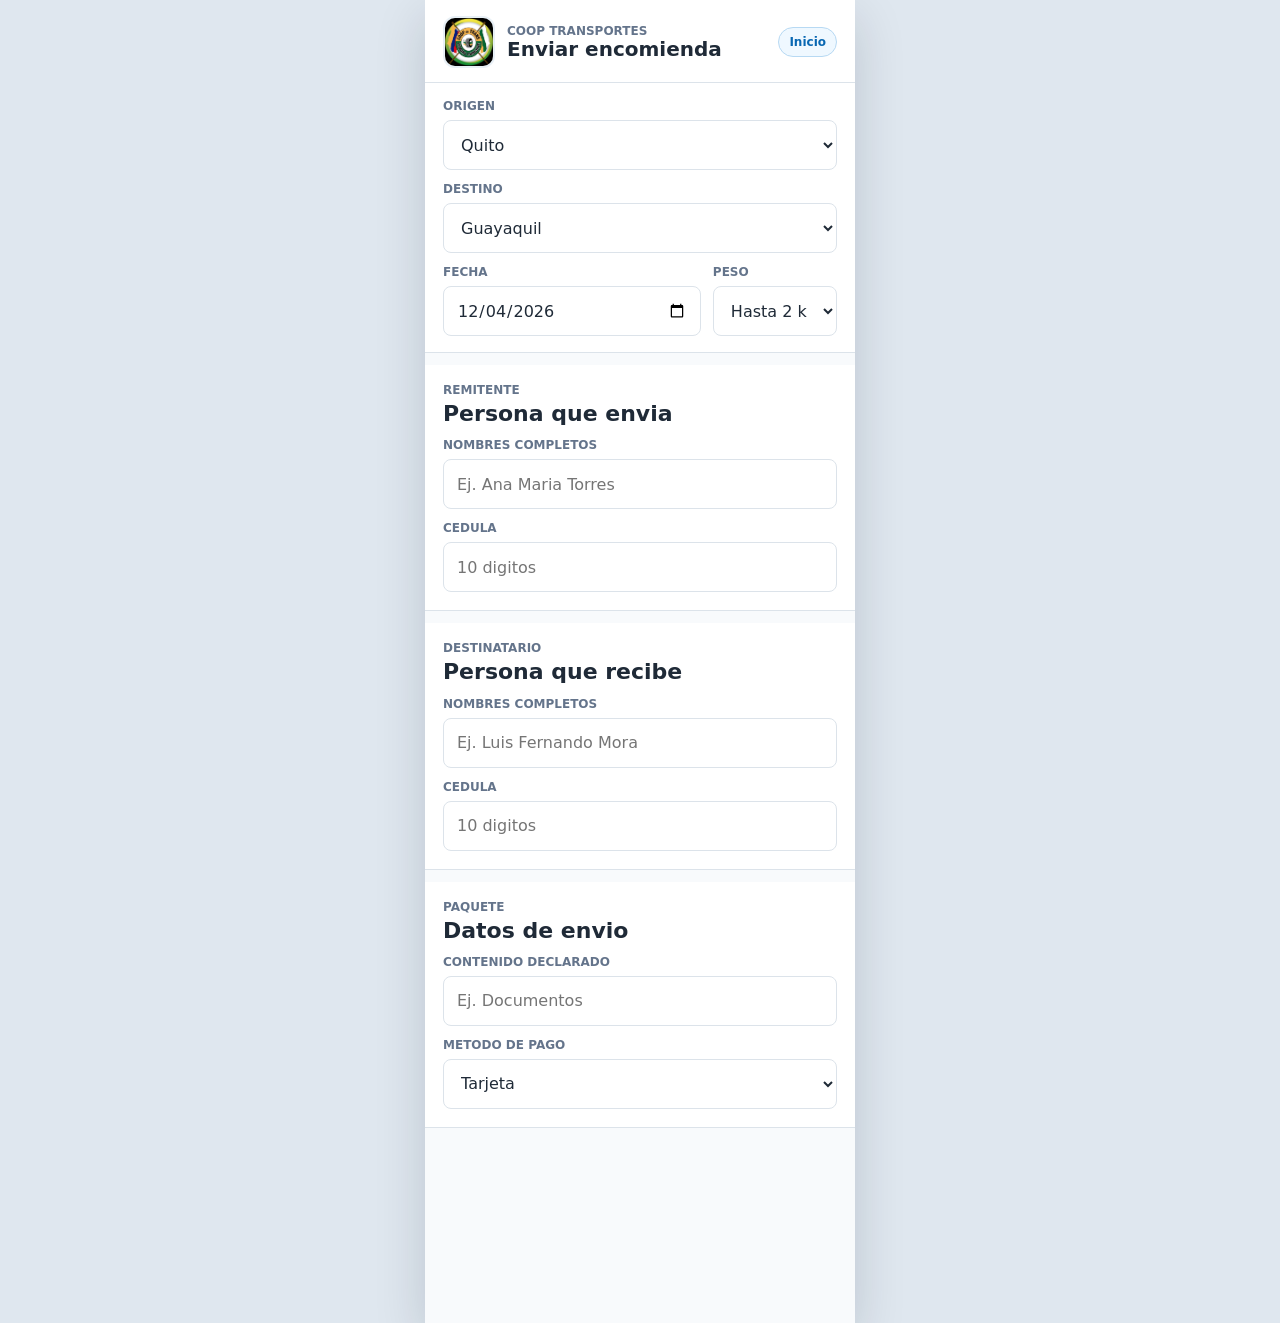
<file: encomiendas.html>
<!doctype html>
<html lang="es">
  <head>
    <meta charset="utf-8" />
    <meta name="viewport" content="width=device-width, initial-scale=1, viewport-fit=cover" />
    <title>Coop Transportes | Encomiendas</title>
    <link rel="stylesheet" href="./styles.css?v=20260619-clean-status" />
  </head>
  <body class="mobile-webview">
    <main class="app-shell">
      <header class="topbar">
        <div class="brand">
          <img class="brand-logo" src="./assets/zamora-chinchipe-logo.jpg" alt="Cooperativa de Transporte Zamora Chinchipe" />
          <div>
            <p>Coop Transportes</p>
            <h1>Enviar encomienda</h1>
          </div>
        </div>
        <a class="secure-pill link-pill" href="./index.html">Inicio</a>
      </header>

      <form id="parcel-form" class="parcel-form">
        <section class="route-panel" aria-label="Ruta de encomienda">
          <label>
            <span>Origen</span>
            <select id="parcel-origin" required>
              <option value="Quito">Quito</option>
              <option value="Guayaquil">Guayaquil</option>
              <option value="Cuenca">Cuenca</option>
              <option value="Manta">Manta</option>
            </select>
          </label>

          <label>
            <span>Destino</span>
            <select id="parcel-destination" required>
              <option value="Guayaquil">Guayaquil</option>
              <option value="Quito">Quito</option>
              <option value="Cuenca">Cuenca</option>
              <option value="Manta">Manta</option>
            </select>
          </label>

          <div class="inline-fields">
            <label>
              <span>Fecha</span>
              <input id="parcel-date" type="date" required />
            </label>
            <label>
              <span>Peso</span>
              <select id="parcel-weight" required>
                <option value="Hasta 2 kg">Hasta 2 kg</option>
                <option value="2 a 5 kg">2 a 5 kg</option>
                <option value="5 a 10 kg">5 a 10 kg</option>
              </select>
            </label>
          </div>
        </section>

        <section class="form-section">
          <div class="section-title">
            <p>Remitente</p>
            <h2>Persona que envia</h2>
          </div>
          <label>
            <span>Nombres completos</span>
            <input id="sender-name" type="text" autocomplete="name" required minlength="5" placeholder="Ej. Ana Maria Torres" />
          </label>
          <label>
            <span>Cedula</span>
            <input id="sender-id" type="text" inputmode="numeric" maxlength="10" pattern="[0-9]{10}" required placeholder="10 digitos" />
          </label>
        </section>

        <section class="form-section">
          <div class="section-title">
            <p>Destinatario</p>
            <h2>Persona que recibe</h2>
          </div>
          <label>
            <span>Nombres completos</span>
            <input id="receiver-name" type="text" autocomplete="name" required minlength="5" placeholder="Ej. Luis Fernando Mora" />
          </label>
          <label>
            <span>Cedula</span>
            <input id="receiver-id" type="text" inputmode="numeric" maxlength="10" pattern="[0-9]{10}" required placeholder="10 digitos" />
          </label>
        </section>

        <section class="form-section">
          <div class="section-title">
            <p>Paquete</p>
            <h2>Datos de envio</h2>
          </div>
          <label>
            <span>Contenido declarado</span>
            <input id="parcel-content" type="text" required minlength="3" placeholder="Ej. Documentos" />
          </label>
          <label>
            <span>Metodo de pago</span>
            <select id="parcel-payment" required>
              <option value="Tarjeta">Tarjeta</option>
              <option value="Efectivo">Efectivo</option>
            </select>
          </label>
        </section>

        <section class="parcel-summary" aria-label="Resumen de encomienda">
          <div>
            <span>Total estimado</span>
            <strong id="parcel-total">$0.00</strong>
          </div>
          <button class="primary" type="submit">Generar envio</button>
        </section>
      </form>

      <dialog id="parcel-dialog">
        <div class="dialog-card">
          <div class="done-mark">OK</div>
          <p class="eyebrow">Encomienda registrada</p>
          <h2>Orden generada</h2>
          <p id="parcel-copy"></p>
          <p id="parcel-callback-status" class="callback-status">Procesando tu solicitud...</p>
          <strong id="parcel-code" class="ticket-code"></strong>
          <button id="close-parcel-dialog" class="primary" type="button">Pagar</button>
        </div>
      </dialog>

      <dialog id="parcel-card-dialog">
        <div class="dialog-card">
          <p class="eyebrow">Tarjeta guardada</p>
          <h2>Selecciona una tarjeta</h2>
          <button id="select-parcel-demo-card" class="saved-card" type="button">
            <span>Visa</span>
            <strong>•••• 4582</strong>
            <small>Cliente Coop · vence 08/28</small>
          </button>
          <button id="cancel-parcel-card" class="secondary" type="button">Volver</button>
        </div>
      </dialog>
    </main>

    <script src="./encomiendas.js?v=20260619-clean-status"></script>
  </body>
</html>
</file>
<file: styles.css>
:root {
  color-scheme: light;
  --bg: #f3f6f9;
  --panel: #ffffff;
  --ink: #1f2a37;
  --muted: #64748b;
  --line: #dce3ea;
  --primary: #0867b2;
  --primary-dark: #064a80;
  --accent: #f7c948;
  --selected: #13b981;
  --taken: #a6b0bd;
  --danger: #c2410c;
  --shadow: 0 18px 48px rgba(15, 23, 42, 0.16);
}

* {
  box-sizing: border-box;
}

body {
  min-height: 100vh;
  margin: 0;
  background:
    linear-gradient(160deg, rgba(8, 103, 178, 0.11), transparent 34%),
    var(--bg);
  color: var(--ink);
  font-family: Inter, ui-sans-serif, system-ui, -apple-system, BlinkMacSystemFont, "Segoe UI", sans-serif;
}

body.mobile-webview {
  min-height: 100dvh;
  display: grid;
  justify-items: center;
  align-items: start;
  padding: 0;
  background: #dfe7ef;
  overflow-x: hidden;
}

button,
input,
select {
  font: inherit;
}

.app-shell {
  width: min(430px, 100%);
  min-height: 100vh;
  margin: 0 auto;
  display: flex;
  flex-direction: column;
  background: #f8fafc;
  box-shadow: var(--shadow);
}

body.mobile-webview .app-shell {
  width: min(430px, 100vw);
  max-width: 430px;
  min-height: 100dvh;
  border-radius: 0;
  overflow: hidden;
}

.topbar {
  display: flex;
  align-items: center;
  justify-content: space-between;
  gap: 14px;
  padding: max(16px, env(safe-area-inset-top)) 18px 14px;
  background: var(--panel);
  border-bottom: 1px solid var(--line);
}

.brand {
  display: flex;
  align-items: center;
  gap: 12px;
  min-width: 0;
}

.brand-mark {
  width: 48px;
  height: 48px;
  flex: 0 0 auto;
  display: grid;
  place-items: center;
  border-radius: 12px;
  background: var(--primary);
  color: white;
  font-size: 18px;
  font-weight: 950;
}

.brand-logo {
  width: 52px;
  height: 52px;
  flex: 0 0 auto;
  border: 2px solid #e8f0f6;
  border-radius: 12px;
  background: #ffffff;
  object-fit: cover;
}

.brand p,
.eyebrow,
.route-panel span,
.summary-bar span,
.seat-heading p {
  margin: 0;
  color: var(--muted);
  font-size: 12px;
  font-weight: 800;
  letter-spacing: 0;
  text-transform: uppercase;
}

h1,
h2 {
  margin: 0;
  letter-spacing: 0;
}

h1 {
  font-size: 20px;
  line-height: 1.1;
}

h2 {
  font-size: 22px;
  line-height: 1.15;
}

.secure-pill {
  flex: 0 0 auto;
  padding: 7px 10px;
  border: 1px solid #b7d9f3;
  border-radius: 999px;
  background: #eff8ff;
  color: var(--primary);
  font-size: 12px;
  font-weight: 800;
}

.link-pill {
  text-decoration: none;
}

.dashboard-hero,
.form-section,
.activity-section {
  display: grid;
  gap: 12px;
  padding: 18px;
  background: var(--panel);
  border-bottom: 1px solid var(--line);
}

.dashboard-hero {
  gap: 8px;
  background:
    linear-gradient(135deg, rgba(8, 103, 178, 0.14), rgba(19, 185, 129, 0.1)),
    #ffffff;
}

.dashboard-hero p,
.section-title p,
.form-section span,
.parcel-summary span {
  margin: 0;
  color: var(--muted);
  font-size: 12px;
  font-weight: 800;
  letter-spacing: 0;
  text-transform: uppercase;
}

.dashboard-hero span {
  color: var(--muted);
  font-size: 14px;
  line-height: 1.45;
}

.service-grid {
  display: grid;
  gap: 10px;
  padding: 16px 18px;
  background: #f8fafc;
  border-bottom: 1px solid var(--line);
}

.service-card {
  display: grid;
  grid-template-columns: 46px minmax(0, 1fr);
  gap: 10px 12px;
  align-items: center;
  min-height: 86px;
  padding: 12px;
  border: 1px solid var(--line);
  border-radius: 8px;
  background: #ffffff;
  color: var(--ink);
  text-decoration: none;
}

.service-card small {
  grid-column: 2;
  color: var(--muted);
  font-size: 13px;
  line-height: 1.35;
}

.service-icon {
  grid-row: span 2;
  width: 46px;
  height: 46px;
  display: grid;
  place-items: center;
  border-radius: 8px;
  background: #eff8ff;
  color: var(--primary);
  font-weight: 950;
}

.metric-grid {
  display: grid;
  grid-template-columns: 1fr 1fr;
  gap: 10px;
  padding: 0 18px 16px;
  background: #f8fafc;
  border-bottom: 1px solid var(--line);
}

.metric-card {
  display: grid;
  gap: 6px;
  padding: 14px;
  border: 1px solid var(--line);
  border-radius: 8px;
  background: #ffffff;
}

.metric-card span,
.activity-item span {
  color: var(--muted);
  font-size: 11px;
  font-weight: 800;
  text-transform: uppercase;
}

.metric-card strong {
  color: var(--primary);
  font-size: 28px;
  line-height: 1;
}

.activity-section {
  flex: 1;
}

.section-title {
  display: grid;
  gap: 4px;
}

.activity-list {
  display: grid;
  gap: 10px;
}

.activity-item {
  display: flex;
  justify-content: space-between;
  gap: 12px;
  padding: 12px;
  border: 1px solid var(--line);
  border-radius: 8px;
  background: #ffffff;
}

.activity-item div {
  min-width: 0;
  display: grid;
  gap: 3px;
}

.activity-item strong,
.activity-item small {
  overflow: hidden;
  text-overflow: ellipsis;
  white-space: nowrap;
}

.activity-item small,
.activity-item time,
.empty-state {
  color: var(--muted);
  font-size: 13px;
}

.activity-item time {
  flex: 0 0 auto;
  font-weight: 750;
}

.route-panel {
  display: grid;
  gap: 12px;
  padding: 16px 18px;
  background: var(--panel);
  border-bottom: 1px solid var(--line);
}

.ticket-tools {
  display: grid;
  grid-template-columns: 1fr 1fr;
  gap: 10px;
  align-items: center;
  padding: 12px 18px;
  background: #f8fafc;
  border-bottom: 1px solid var(--line);
}

.dashboard-tools {
  padding-top: 18px;
  padding-bottom: 18px;
}

.ticket-tools div {
  min-height: 52px;
  display: grid;
  align-content: center;
  gap: 3px;
  padding: 8px 12px;
  border: 1px solid var(--line);
  border-radius: 8px;
  background: #ffffff;
}

.ticket-tools span {
  color: var(--muted);
  font-size: 11px;
  font-weight: 800;
  text-transform: uppercase;
}

.ticket-tools strong {
  overflow: hidden;
  font-size: 14px;
  text-overflow: ellipsis;
  white-space: nowrap;
}

label {
  display: grid;
  gap: 7px;
}

input,
select {
  width: 100%;
  min-height: 50px;
  padding: 0 13px;
  border: 1px solid var(--line);
  border-radius: 8px;
  background: white;
  color: var(--ink);
  outline: none;
  font-size: 16px;
}

input:focus,
select:focus {
  border-color: var(--primary);
  box-shadow: 0 0 0 4px rgba(8, 103, 178, 0.12);
}

.inline-fields {
  display: grid;
  grid-template-columns: minmax(0, 1.35fr) minmax(96px, 0.65fr);
  gap: 12px;
}

.schedule-field {
  display: grid;
  gap: 8px;
  margin: 0;
  padding: 0;
  border: 0;
}

.schedule-field legend {
  color: var(--muted);
  font-size: 12px;
  font-weight: 800;
  text-transform: uppercase;
}

.schedule-grid {
  display: grid;
  grid-template-columns: repeat(3, minmax(0, 1fr));
  gap: 8px;
}

.schedule-grid label {
  display: block;
}

.schedule-grid input {
  position: absolute;
  opacity: 0;
  pointer-events: none;
}

.schedule-grid span {
  min-height: 42px;
  display: grid;
  place-items: center;
  border: 1px solid var(--line);
  border-radius: 8px;
  background: #ffffff;
  color: var(--ink);
  font-size: 14px;
  font-weight: 900;
}

.schedule-grid input:checked + span {
  border-color: var(--primary);
  background: #eff8ff;
  color: var(--primary);
  box-shadow: 0 0 0 3px rgba(8, 103, 178, 0.1);
}

.seat-heading {
  display: grid;
  gap: 10px;
  padding: 16px 18px 10px;
}

.legend {
  display: flex;
  align-items: center;
  gap: 10px;
  color: var(--muted);
  font-size: 12px;
  font-weight: 750;
}

.legend span {
  display: inline-flex;
  align-items: center;
  gap: 5px;
}

.sample {
  width: 14px;
  height: 14px;
  display: inline-block;
  border-radius: 3px;
}

.available {
  background: var(--primary);
}

.selected {
  background: var(--selected);
}

.taken {
  background: var(--taken);
}

.bus-wrap {
  flex: 1;
  min-height: 0;
  overflow-y: auto;
  padding: 0 18px 14px;
  -webkit-overflow-scrolling: touch;
}

.bus {
  width: min(238px, 100%);
  margin: 0 auto;
  padding: 12px 12px 16px;
  border: 5px solid #6f7a86;
  border-radius: 18px 18px 12px 12px;
  background: linear-gradient(90deg, #edf2f6 0 16px, #ffffff 16px calc(100% - 16px), #edf2f6 calc(100% - 16px));
  box-shadow: inset 0 0 0 2px #c6d0da, 0 14px 32px rgba(15, 23, 42, 0.14);
}

.driver-row {
  display: grid;
  grid-template-columns: 1fr 58px;
  align-items: center;
  min-height: 52px;
  margin-bottom: 6px;
}

.door {
  width: 44px;
  height: 35px;
  margin-left: 5px;
  border-radius: 6px;
  background: var(--accent);
  box-shadow: inset 0 -4px 0 rgba(0, 0, 0, 0.12);
}

.driver-seat {
  width: 42px;
  height: 42px;
  display: block;
  border: 5px solid #9aa3ad;
  border-radius: 50%;
  background:
    linear-gradient(#9aa3ad, #9aa3ad) center / 26px 5px no-repeat,
    linear-gradient(90deg, #9aa3ad, #9aa3ad) center / 5px 26px no-repeat,
    #e5edf3;
}

.seat-map {
  display: grid;
  grid-template-columns: repeat(2, 36px) 22px repeat(2, 36px);
  grid-auto-rows: 34px;
  gap: 10px 7px;
  justify-content: center;
}

.aisle {
  pointer-events: none;
}

.seat {
  position: relative;
  width: 36px;
  height: 34px;
  border: 0;
  border-radius: 7px 7px 5px 5px;
  background: var(--primary);
  color: white;
  cursor: pointer;
  font-size: 11px;
  font-weight: 900;
  box-shadow: inset 0 -5px 0 rgba(0, 0, 0, 0.2), 0 3px 0 #0b3d64;
}

.seat::before,
.seat::after {
  content: "";
  position: absolute;
  top: 7px;
  width: 4px;
  height: 17px;
  border-radius: 4px;
  background: rgba(0, 0, 0, 0.24);
}

.seat::before {
  left: -3px;
}

.seat::after {
  right: -3px;
}

.seat:focus-visible {
  outline: 4px solid rgba(19, 185, 129, 0.25);
  outline-offset: 3px;
}

.seat.is-selected {
  background: var(--selected);
  box-shadow: inset 0 -5px 0 rgba(0, 0, 0, 0.18), 0 3px 0 #08734e;
}

.seat.is-taken {
  background: var(--taken);
  color: #f8fafc;
  cursor: not-allowed;
  box-shadow: inset 0 -5px 0 rgba(0, 0, 0, 0.15), 0 3px 0 #737f8c;
}

.summary-bar {
  position: sticky;
  bottom: 82px;
  z-index: 5;
  width: 100%;
  display: grid;
  grid-template-columns: 1.3fr 0.7fr;
  gap: 1px;
  padding: 0 12px;
  pointer-events: none;
}

.summary-bar div {
  min-width: 0;
  display: grid;
  gap: 3px;
  padding: 11px 12px;
  border-top: 1px solid #b7d9f3;
  border-bottom: 1px solid #b7d9f3;
  background: white;
}

.summary-bar div:first-child {
  border-left: 1px solid #b7d9f3;
  border-radius: 8px 0 0 8px;
}

.summary-bar div:last-child {
  border-right: 1px solid #b7d9f3;
  border-radius: 0 8px 8px 0;
}

.summary-bar strong {
  overflow: hidden;
  font-size: 14px;
  text-overflow: ellipsis;
  white-space: nowrap;
}

.actions {
  position: sticky;
  bottom: 0;
  z-index: 6;
  width: 100%;
  display: grid;
  grid-template-columns: 0.8fr 1.2fr;
  gap: 10px;
  padding: 12px 18px max(14px, env(safe-area-inset-bottom));
  border-top: 1px solid var(--line);
  background: rgba(248, 250, 252, 0.96);
  backdrop-filter: blur(12px);
}

.primary,
.secondary {
  min-height: 52px;
  border: 1px solid transparent;
  border-radius: 8px;
  cursor: pointer;
  font-weight: 900;
}

.primary {
  background: var(--primary);
  color: white;
}

.primary:hover {
  background: var(--primary-dark);
}

.primary:disabled {
  opacity: 0.48;
  cursor: not-allowed;
}

.secondary {
  background: white;
  border-color: var(--line);
  color: var(--ink);
}

dialog {
  width: min(390px, calc(100% - 28px));
  border: 0;
  border-radius: 8px;
  padding: 0;
  box-shadow: var(--shadow);
}

body.mobile-webview dialog {
  width: min(390px, calc(100vw - 28px));
  max-width: 402px;
  border-radius: 12px;
}

dialog:not([open]) {
  display: none;
}

dialog[open] {
  position: fixed;
  top: 50%;
  left: 50%;
  z-index: 20;
  transform: translate(-50%, -50%);
  max-height: calc(100dvh - 24px);
  overflow-y: auto;
}

body.mobile-webview dialog[open] {
  top: max(12px, env(safe-area-inset-top));
  transform: translateX(-50%);
}

dialog::backdrop {
  background: rgba(15, 23, 42, 0.42);
}

.dialog-card {
  display: grid;
  gap: 12px;
  padding: 24px;
  text-align: center;
}

.dialog-card p {
  margin: 0;
  color: var(--muted);
  line-height: 1.45;
}

#ticket-copy {
  white-space: pre-line;
}

#ticket-qr {
  justify-self: center;
  width: 180px;
  height: 180px;
  padding: 8px;
  border: 1px solid var(--line);
  border-radius: 8px;
  background: white;
}

.ticket-code {
  padding: 8px 10px;
  border-radius: 8px;
  background: #eff8ff;
  color: var(--primary);
  font-size: 13px;
  overflow-wrap: anywhere;
}

.callback-status {
  min-height: 42px;
  padding: 10px;
  border-radius: 8px;
  background: #f8fafc;
  color: var(--muted) !important;
  font-weight: 800;
}

.passenger-fields,
.parcel-form {
  display: grid;
  gap: 12px;
}

.passenger-card {
  display: grid;
  gap: 10px;
  margin: 0;
  padding: 12px;
  border: 1px solid var(--line);
  border-radius: 8px;
  background: #f8fafc;
  text-align: left;
}

.passenger-card legend {
  padding: 0 5px;
  color: var(--primary);
  font-size: 12px;
  font-weight: 900;
  text-transform: uppercase;
}

.dialog-actions {
  display: grid;
  grid-template-columns: 0.8fr 1.2fr;
  gap: 10px;
}

.form-message {
  padding: 10px;
  border-radius: 8px;
  background: #fff4ed;
  color: var(--danger) !important;
  font-weight: 800;
}

.parcel-form {
  flex: 1;
  padding-bottom: 104px;
}

.parcel-summary {
  position: sticky;
  bottom: 0;
  z-index: 6;
  width: 100%;
  display: grid;
  grid-template-columns: 0.9fr 1.1fr;
  gap: 10px;
  align-items: center;
  padding: 12px 18px max(14px, env(safe-area-inset-bottom));
  border-top: 1px solid var(--line);
  background: rgba(248, 250, 252, 0.96);
  backdrop-filter: blur(12px);
}

.parcel-summary div {
  display: grid;
  gap: 3px;
}

.parcel-summary strong {
  font-size: 20px;
}

.action-link {
  display: grid;
  place-items: center;
  text-decoration: none;
}

.done-mark {
  width: 48px;
  height: 48px;
  display: grid;
  place-items: center;
  justify-self: center;
  border-radius: 50%;
  background: #e8fff6;
  color: #08734e;
  font-size: 13px;
  font-weight: 950;
}

.payment-options {
  display: grid;
  grid-template-columns: 1fr 1fr;
  gap: 10px;
}

.payment-card {
  min-height: 116px;
  display: grid;
  align-content: center;
  justify-items: center;
  gap: 6px;
  padding: 14px 10px;
  border: 1px solid var(--line);
  border-radius: 8px;
  background: #ffffff;
  color: var(--ink);
  cursor: pointer;
}

.payment-card:hover,
.payment-card:focus-visible {
  border-color: var(--primary);
  box-shadow: 0 0 0 4px rgba(8, 103, 178, 0.1);
  outline: none;
}

.payment-card strong {
  font-size: 16px;
}

.payment-card small {
  color: var(--muted);
  font-size: 12px;
  font-weight: 750;
}

.payment-icon {
  width: 42px;
  height: 32px;
  display: grid;
  place-items: center;
  border-radius: 7px;
  background: #eff8ff;
  color: var(--primary);
  font-size: 17px;
  font-weight: 950;
}

.saved-card {
  display: grid;
  gap: 6px;
  min-height: 124px;
  padding: 18px;
  border: 1px solid #b7d9f3;
  border-radius: 12px;
  background:
    linear-gradient(135deg, rgba(8, 103, 178, 0.94), rgba(6, 74, 128, 0.96)),
    var(--primary);
  color: white;
  cursor: pointer;
  text-align: left;
}

.saved-card span,
.saved-card small {
  color: rgba(255, 255, 255, 0.82);
  font-weight: 800;
}

.saved-card strong {
  font-size: 24px;
}

.scanner-video {
  width: 100%;
  aspect-ratio: 4 / 3;
  border-radius: 8px;
  background: #0f172a;
  object-fit: cover;
}

.scanner-actions {
  display: grid;
  grid-template-columns: 1fr 1fr;
  gap: 10px;
}

.manual-code {
  text-align: left;
}

.manual-code span {
  color: var(--muted);
  font-size: 12px;
  font-weight: 800;
  text-transform: uppercase;
}

.scan-result {
  min-height: 42px;
  padding: 10px;
  border-radius: 8px;
  background: #f8fafc;
  color: var(--muted);
  font-weight: 750;
}

.scan-result.is-valid {
  background: #e8fff6;
  color: #08734e;
}

.scan-result.is-error {
  background: #fff4ed;
  color: var(--danger);
}

@media (min-width: 760px) {
  body {
    display: grid;
    place-items: center;
    padding: 28px;
  }

  .app-shell {
    min-height: min(860px, calc(100vh - 56px));
    border-radius: 28px;
    overflow: hidden;
  }

  body.mobile-webview {
    place-items: start center;
    padding: 0;
  }

  body.mobile-webview .app-shell {
    min-height: 100dvh;
    border-radius: 0;
  }
}
</file>
